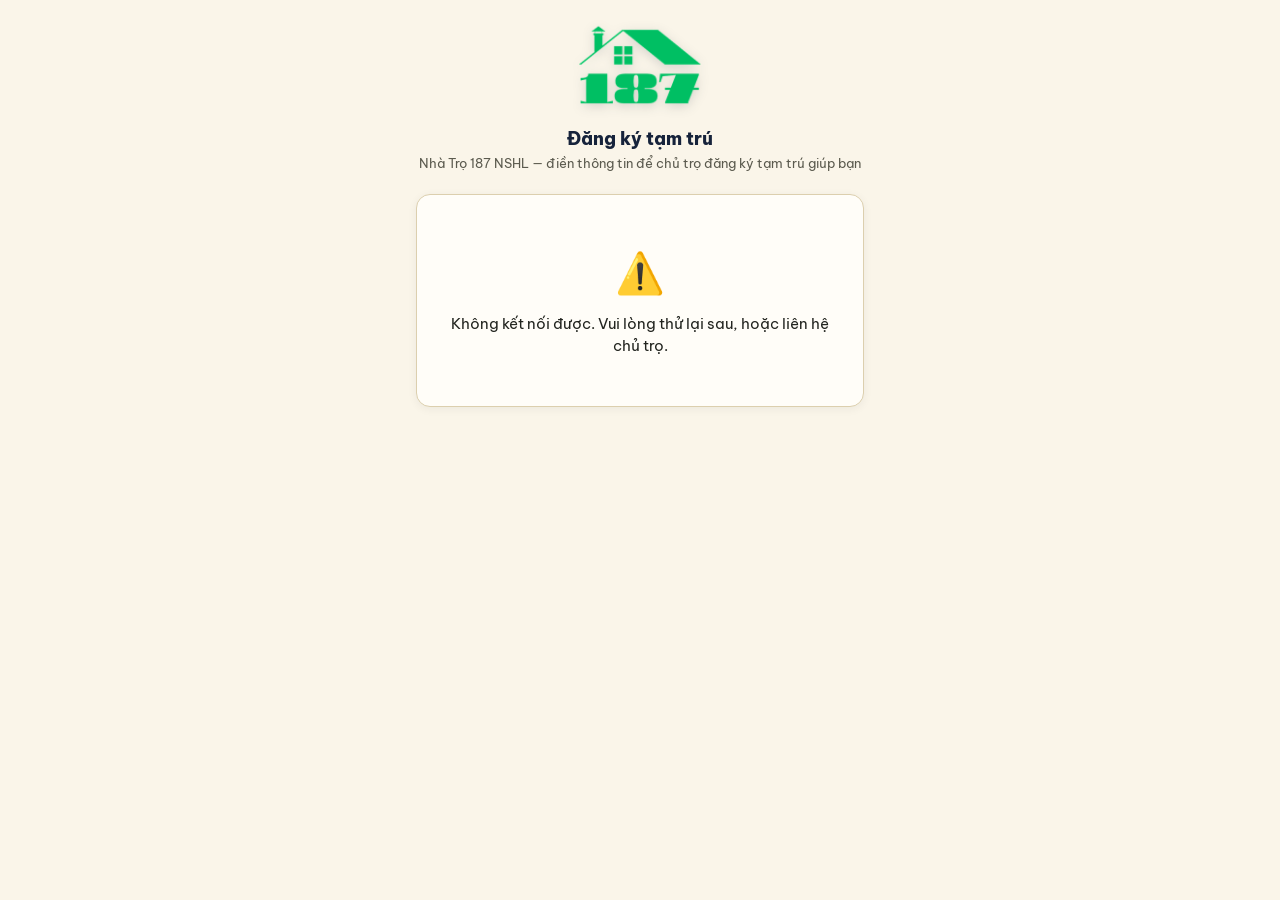
<file: dangky.html>
<!DOCTYPE html>
<html lang="vi">
<head>
<meta charset="UTF-8">
<meta name="viewport" content="width=device-width, initial-scale=1.0, maximum-scale=5, user-scalable=yes">
<title>Đăng ký tạm trú — Nhà Trọ 187 NSHL</title>
<link rel="icon" type="image/png" href="logo_187_xanhla.png">
<link rel="apple-touch-icon" href="logo_187_xanhla.png">
<link rel="preconnect" href="https://fonts.googleapis.com">
<link href="https://fonts.googleapis.com/css2?family=Be+Vietnam+Pro:wght@400;500;600;700;800&display=swap" rel="stylesheet">
<style>
:root{
  --paper:#FAF5E9; --card:#FFFDF8; --ink:#22241F; --ink-soft:#5B5A4E;
  --navy:#16233B; --brass:#B8863B; --brass-dark:#8C6526; --brass-light:#E6C989;
  --brick:#A8442B; --green-ok:#2F6B4F; --green-bg:#E3EFE6; --line:#DCCFAE; --danger:#B23A3A; --danger-bg:#F6E4E1;
}
*{box-sizing:border-box;}
html,body{margin:0;padding:0;}
body{background:var(--paper); color:var(--ink); font-family:'Be Vietnam Pro',-apple-system,sans-serif; font-size:15px; line-height:1.5; min-height:100vh;}
.wrap{max-width:480px; margin:0 auto; padding:18px 16px 40px;}
.seal{display:block; width:124px; height:auto; margin:2px auto 12px; filter:drop-shadow(0 3px 6px rgba(22,35,59,.16));}
h1{font-size:18px; text-align:center; margin:0 0 2px; color:var(--navy); font-weight:800;}
p.sub{text-align:center; color:var(--ink-soft); margin:0 0 20px; font-size:13px;}
.card{background:var(--card); border:1px solid var(--line); border-radius:14px; padding:18px; box-shadow:0 2px 10px rgba(22,35,59,.06); margin-bottom:14px;}
.room-banner{background:var(--brass-light); color:var(--brass-dark); border-radius:10px; padding:12px 14px; font-weight:800; font-size:14px; text-align:center; margin-bottom:14px; border:2px dashed var(--brass-dark);}
.field{margin-bottom:13px;}
.field label{display:block; font-size:12.5px; font-weight:600; color:var(--ink-soft); margin-bottom:5px;}
.field input, .field select{width:100%; padding:11px 12px; border:1px solid var(--line); border-radius:8px; background:#fff; color:var(--ink); font-size:16px;}
/* Ô ngày: 3 ô con dd/mm/yyyy và nút lịch vẽ theo cỡ chữ — chữ nhỏ thì rất khó bấm
   trên điện thoại. Cho cỡ 16px (dưới 16px iOS tự phóng to trang) và nới nút lịch. */
.field input[type="date"]{min-height:48px; font-size:16px; line-height:1.2;}
.field input[type="date"]::-webkit-calendar-picker-indicator{
  width:26px; height:26px; padding:2px; cursor:pointer; opacity:.7;
}
.field input[type="date"]::-webkit-calendar-picker-indicator:hover{opacity:1;}
.field select{font-weight:700;}
.field input:focus, .field select:focus{outline:2px solid var(--brass-light); border-color:var(--brass);}
.req{color:var(--brick);}
.btn{display:inline-flex; align-items:center; justify-content:center; gap:6px; padding:12px 16px; border-radius:9px; border:1px solid transparent; font-weight:700; font-size:14.5px; width:100%; cursor:pointer;}
.btn-primary{background:var(--navy); color:#fff;}
.btn-outline{background:transparent; border-color:var(--line); color:var(--ink);}
.btn-sm{width:auto; padding:8px 12px; font-size:13px;}
.photo-box{border:1px dashed var(--line); border-radius:10px; padding:12px; text-align:center;}
.photo-box img{max-width:100%; border-radius:8px; margin-bottom:8px; display:block;}
.photo-actions{display:flex; gap:8px; justify-content:center; flex-wrap:wrap; margin-top:8px;}
.msg-box{text-align:center; padding:30px 16px;}
.msg-box .big{font-size:40px; margin-bottom:10px;}
.err-msg{color:var(--brick); font-size:13px; text-align:center; margin-top:10px; min-height:16px;}
.hint{font-size:11.5px; color:var(--ink-soft); margin-top:4px;}
.spinner{display:inline-block; width:14px; height:14px; border:2px solid rgba(255,255,255,.4); border-top-color:#fff; border-radius:50%; animation:spin .7s linear infinite; margin-right:6px;}
@keyframes spin{to{transform:rotate(360deg);}}
</style>
</head>
<body>
<div class="wrap">
  <img class="seal" src="logo_187_xanhla.png" alt="Nhà trọ 187 Ni Sư Huỳnh Liên" width="124" height="79">
  <h1>Đăng ký tạm trú</h1>
  <p class="sub">Nhà Trọ 187 NSHL — điền thông tin để chủ trọ đăng ký tạm trú giúp bạn</p>
  <div id="content"><div class="card"><div class="msg-box">Đang kiểm tra liên kết…</div></div></div>
</div>

<script>
const WEBHOOK_URL = "https://script.google.com/macros/s/AKfycbzoLf_on_-YQcQBbGP_v0KvcoDlQDTaAsa7vgu5CFuiZDrvbzYg-w23-lYhY1lptvVJ/exec";
/* ===== Che dữ liệu nhạy cảm trước khi ghi vào Google Sheet (v4.3) =====
   XOR trên BYTE UTF-8 rồi mới base64 -> không làm hỏng dấu tiếng Việt.
   KHOÁ NÀY PHẢI GIỐNG HỆT trong index.html. */
const SECRET_KEY = "nhatrogx187nshl-2024-secret-key";

function encField(text){
  if(text === null || text === undefined || text === '') return text;
  try{
    const data = new TextEncoder().encode(String(text));
    const key  = new TextEncoder().encode(SECRET_KEY);
    let bin = '';
    for(let i=0; i<data.length; i++) bin += String.fromCharCode(data[i] ^ key[i % key.length]);
    return '[ENC]' + btoa(bin);
  }catch(e){
    return text; // không che được thì gửi nguyên bản, tuyệt đối không chặn việc gửi form
  }
}

/* 4 ô ảnh: CCCD mặt trước/sau, hợp đồng mặt trước/sau */
const PHOTOS = {
  cccdTruoc:    {box:'boxCccdTruoc',    img:null, rot:0},
  cccdSau:      {box:'boxCccdSau',      img:null, rot:0},
  hopDongTruoc: {box:'boxHopDongTruoc', img:null, rot:0},
  hopDongSau:   {box:'boxHopDongSau',   img:null, rot:0}
};

async function boot(){
  const content = document.getElementById('content');
  if(!WEBHOOK_URL){
    content.innerHTML = `<div class="card"><div class="msg-box"><div class="big">⚠️</div>Trang chưa được cấu hình đầy đủ. Vui lòng liên hệ chủ trọ.</div></div>`;
    return;
  }
  try{
    const res = await fetch(WEBHOOK_URL, {method:'POST', headers:{'Content-Type':'text/plain;charset=utf-8'}, body: JSON.stringify({action:'checkTamTruWindow'})});
    const json = await res.json();
    if(json && json.status==='ok' && json.open){
      renderForm(json);
    } else {
      content.innerHTML = `<div class="card"><div class="msg-box"><div class="big">🔒</div><b>Liên kết này hiện đã đóng</b><br><br>Vui lòng liên hệ chủ trọ để nhận liên kết đăng ký mới.</div></div>`;
    }
  }catch(err){
    content.innerHTML = `<div class="card"><div class="msg-box"><div class="big">⚠️</div>Không kết nối được. Vui lòng thử lại sau, hoặc liên hệ chủ trọ.</div></div>`;
  }
}

function renderForm(){
  const content = document.getElementById('content');
  let roomOptions = '<option value="">— Chọn số phòng —</option>';
  for(let i=1;i<=48;i++){ roomOptions += `<option value="${i}">Phòng ${i}</option>`; }
  content.innerHTML = `
    <div class="room-banner">⚠️ Vui lòng chọn ĐÚNG số phòng bạn đang ở trước khi điền tiếp bên dưới</div>
    <div class="card">
      <div class="field">
        <label>Số phòng đang ở <span class="req">*</span></label>
        <select id="f_phong">${roomOptions}</select>
      </div>
      <div class="field"><label>Họ và tên <span class="req">*</span></label><input type="text" id="f_hoten" spellcheck="false" autocorrect="off"></div>
      <div class="field"><label>Số điện thoại</label><input type="tel" id="f_sdt" spellcheck="false"></div>
      <div class="field"><label>Ngày sinh</label><input type="date" id="f_ngaysinh"></div>
      <div class="field"><label>Giới tính</label>
        <select id="f_gioitinh"><option value="">—</option><option value="Nam">Nam</option><option value="Nữ">Nữ</option></select>
      </div>
      <div class="field"><label>Số CCCD <span class="req">*</span></label><input type="text" id="f_cccd" inputmode="numeric" spellcheck="false"></div>
      <div class="field"><label>Ngày cấp CCCD</label><input type="date" id="f_ngaycap"></div>
      <div class="field"><label>Nơi cấp</label><input type="text" id="f_noicap" spellcheck="false"></div>
      <div class="field"><label>Địa chỉ thường trú (theo CCCD)</label><input type="text" id="f_thuongtru" spellcheck="false"></div>
      <div class="field"><label>Nghề nghiệp</label><input type="text" id="f_nghenghiep" spellcheck="false"></div>
    </div>

    <div class="card">
      <div class="field" style="margin-bottom:8px;"><label>📷 Ảnh CCCD — <b>mặt trước</b></label></div>
      <div class="photo-box" id="boxCccdTruoc">
        <label class="btn btn-outline" style="margin:0;">📎 Chọn ảnh / Chụp ảnh
          <input type="file" accept="image/*" capture="environment" style="display:none" onchange="onPickPhoto(this.files[0],'cccdTruoc')">
        </label>
      </div>
      <div class="field" style="margin:14px 0 8px;"><label>📷 Ảnh CCCD — <b>mặt sau</b></label></div>
      <div class="photo-box" id="boxCccdSau">
        <label class="btn btn-outline" style="margin:0;">📎 Chọn ảnh / Chụp ảnh
          <input type="file" accept="image/*" capture="environment" style="display:none" onchange="onPickPhoto(this.files[0],'cccdSau')">
        </label>
      </div>
    </div>

    <div class="card">
      <div class="field" style="margin-bottom:8px;"><label>📄 Ảnh hợp đồng — <b>mặt trước</b> (nếu có)</label></div>
      <div class="photo-box" id="boxHopDongTruoc">
        <label class="btn btn-outline" style="margin:0;">📎 Chọn ảnh / Chụp ảnh
          <input type="file" accept="image/*" capture="environment" style="display:none" onchange="onPickPhoto(this.files[0],'hopDongTruoc')">
        </label>
      </div>
      <div class="field" style="margin:14px 0 8px;"><label>📄 Ảnh hợp đồng — <b>mặt sau</b> (nếu có)</label></div>
      <div class="photo-box" id="boxHopDongSau">
        <label class="btn btn-outline" style="margin:0;">📎 Chọn ảnh / Chụp ảnh
          <input type="file" accept="image/*" capture="environment" style="display:none" onchange="onPickPhoto(this.files[0],'hopDongSau')">
        </label>
      </div>
    </div>

    <button class="btn btn-primary" id="submitBtn" onclick="submitForm()">Gửi đăng ký</button>
    <div class="err-msg" id="formErr"></div>
    <p class="hint" style="text-align:center;">Thông tin của bạn sẽ được chủ trọ xem lại và xác nhận trước khi hoàn tất đăng ký tạm trú.</p>
  `;
}

function onPickPhoto(file, slot){
  if(!file || !PHOTOS[slot]) return;
  const reader = new FileReader();
  reader.onload = ()=>{
    const img = new Image();
    img.onload = ()=>{
      PHOTOS[slot].img = img;
      PHOTOS[slot].rot = 0;
      renderPhotoPreview(slot);
    };
    img.src = reader.result;
  };
  reader.readAsDataURL(file);
}
function renderPhotoPreview(slot){
  const p = PHOTOS[slot];
  const box = document.getElementById(p.box);
  if(!box || !p.img) return;
  const dataUrl = rotatedDataUrl(p.img, p.rot, 0.6);
  box.innerHTML = `
    <img src="${dataUrl}" style="transform:none;">
    <div class="photo-actions">
      <button class="btn btn-outline btn-sm" onclick="rotatePhoto('${slot}',-90)">↺ Xoay trái</button>
      <button class="btn btn-outline btn-sm" onclick="rotatePhoto('${slot}',90)">↻ Xoay phải</button>
      <label class="btn btn-outline btn-sm" style="margin:0;">📎 Chọn lại
        <input type="file" accept="image/*" capture="environment" style="display:none" onchange="onPickPhoto(this.files[0],'${slot}')">
      </label>
    </div>
  `;
}
function rotatePhoto(slot, delta){
  const p = PHOTOS[slot];
  if(!p) return;
  p.rot = (p.rot + delta + 360) % 360;
  renderPhotoPreview(slot);
}
function rotatedDataUrl(img, rotationDeg, quality){
  const swap = (rotationDeg===90 || rotationDeg===270);
  const w = swap ? img.height : img.width;
  const h = swap ? img.width : img.height;
  const canvas = document.createElement('canvas');
  canvas.width = w; canvas.height = h;
  const ctx = canvas.getContext('2d');
  ctx.translate(w/2, h/2);
  ctx.rotate(rotationDeg*Math.PI/180);
  ctx.drawImage(img, -img.width/2, -img.height/2);
  return canvas.toDataURL('image/jpeg', quality||0.8);
}
function compressedBase64(img, rotationDeg, maxDim){
  const swap = (rotationDeg===90 || rotationDeg===270);
  let w = swap ? img.height : img.width;
  let h = swap ? img.width : img.height;
  if(w>=h && w>maxDim){ h = Math.round(h*maxDim/w); w = maxDim; }
  else if(h>w && h>maxDim){ w = Math.round(w*maxDim/h); h = maxDim; }
  const canvas = document.createElement('canvas');
  canvas.width = w; canvas.height = h;
  const ctx = canvas.getContext('2d');
  ctx.translate(w/2, h/2);
  ctx.rotate(rotationDeg*Math.PI/180);
  const dw = swap ? h : w, dh = swap ? w : h;
  ctx.drawImage(img, -dw/2, -dh/2, dw, dh);
  return canvas.toDataURL('image/jpeg', 0.8).split(',')[1];
}

async function submitForm(){
  const errEl = document.getElementById('formErr');
  const btn = document.getElementById('submitBtn');
  const phong = document.getElementById('f_phong').value;
  const hoten = document.getElementById('f_hoten').value.trim();
  const cccd = document.getElementById('f_cccd').value.trim();
  if(!phong){ errEl.textContent = 'Vui lòng chọn số phòng.'; return; }
  if(!hoten){ errEl.textContent = 'Vui lòng nhập họ tên.'; return; }
  if(!cccd){ errEl.textContent = 'Vui lòng nhập số CCCD.'; return; }
  if(!PHOTOS.cccdTruoc.img || !PHOTOS.cccdSau.img){
    const thieu = !PHOTOS.cccdTruoc.img && !PHOTOS.cccdSau.img ? 'cả 2 mặt CCCD'
                : (!PHOTOS.cccdTruoc.img ? 'mặt trước CCCD' : 'mặt sau CCCD');
    if(!confirm('Bạn chưa chụp '+thieu+'. Chủ trọ cần đủ 2 mặt để làm thủ tục tạm trú.\n\nVẫn gửi bây giờ?')) return;
  }
  errEl.textContent = '';
  btn.disabled = true;
  btn.innerHTML = '<span class="spinner"></span> Đang gửi…';
  try{
    const payload = {
      action:'submitTamTruPending',
      phong: Number(phong),
      hoTen: encField(hoten),
      soDienThoai: encField(document.getElementById('f_sdt').value.trim()),
      ngaySinh: encField(document.getElementById('f_ngaysinh').value),
      gioiTinh: encField(document.getElementById('f_gioitinh').value),
      cccd: encField(cccd),
      ngayCap: document.getElementById('f_ngaycap').value,
      noiCap: encField(document.getElementById('f_noicap').value.trim()),
      thuongTru: encField(document.getElementById('f_thuongtru').value.trim()),
      ngheNghiep: encField(document.getElementById('f_nghenghiep').value.trim())
    };
    if(PHOTOS.cccdTruoc.img)    payload.cccdBase64        = compressedBase64(PHOTOS.cccdTruoc.img,    PHOTOS.cccdTruoc.rot,    1600);
    if(PHOTOS.cccdSau.img)      payload.cccdSauBase64     = compressedBase64(PHOTOS.cccdSau.img,      PHOTOS.cccdSau.rot,      1600);
    if(PHOTOS.hopDongTruoc.img) payload.hopDongBase64     = compressedBase64(PHOTOS.hopDongTruoc.img, PHOTOS.hopDongTruoc.rot, 1600);
    if(PHOTOS.hopDongSau.img)   payload.hopDongSauBase64  = compressedBase64(PHOTOS.hopDongSau.img,   PHOTOS.hopDongSau.rot,   1600);

    const res = await fetch(WEBHOOK_URL, {method:'POST', headers:{'Content-Type':'text/plain;charset=utf-8'}, body: JSON.stringify(payload)});
    const json = await res.json();
    if(json && json.status==='ok'){
      showSuccess();
    } else if(json && json.message==='full'){
      errEl.textContent = 'Đã đủ số lượng đăng ký cho đợt này. Vui lòng liên hệ chủ trọ.';
      btn.disabled = false; btn.textContent = 'Gửi đăng ký';
    } else if(json && json.message==='closed'){
      errEl.textContent = 'Liên kết đã đóng. Vui lòng liên hệ chủ trọ để nhận liên kết mới.';
      btn.disabled = false; btn.textContent = 'Gửi đăng ký';
    } else {
      errEl.textContent = 'Gửi thất bại, vui lòng thử lại.';
      btn.disabled = false; btn.textContent = 'Gửi đăng ký';
    }
  }catch(err){
    errEl.textContent = 'Lỗi kết nối, vui lòng thử lại.';
    btn.disabled = false; btn.textContent = 'Gửi đăng ký';
  }
}

function showSuccess(){
  const content = document.getElementById('content');
  content.innerHTML = `
    <div class="card">
      <div class="msg-box">
        <div class="big">✅</div>
        <b>Đã gửi đăng ký thành công!</b><br>
        <span style="color:var(--ink-soft); font-size:13px;">Chủ trọ sẽ xem lại và xác nhận thông tin của bạn.</span>
      </div>
      <button class="btn btn-primary" onclick="boot()">➕ Đăng ký cho người tiếp theo</button>
      <div style="height:8px;"></div>
      <button class="btn btn-outline" onclick="exitPage()">Thoát</button>
    </div>
  `;
}
function exitPage(){
  document.getElementById('content').innerHTML = '<div class="card"><div class="msg-box">Bạn có thể đóng trang này. Cảm ơn bạn!</div></div>';
}

boot();
</script>
</body>
</html>
</file>
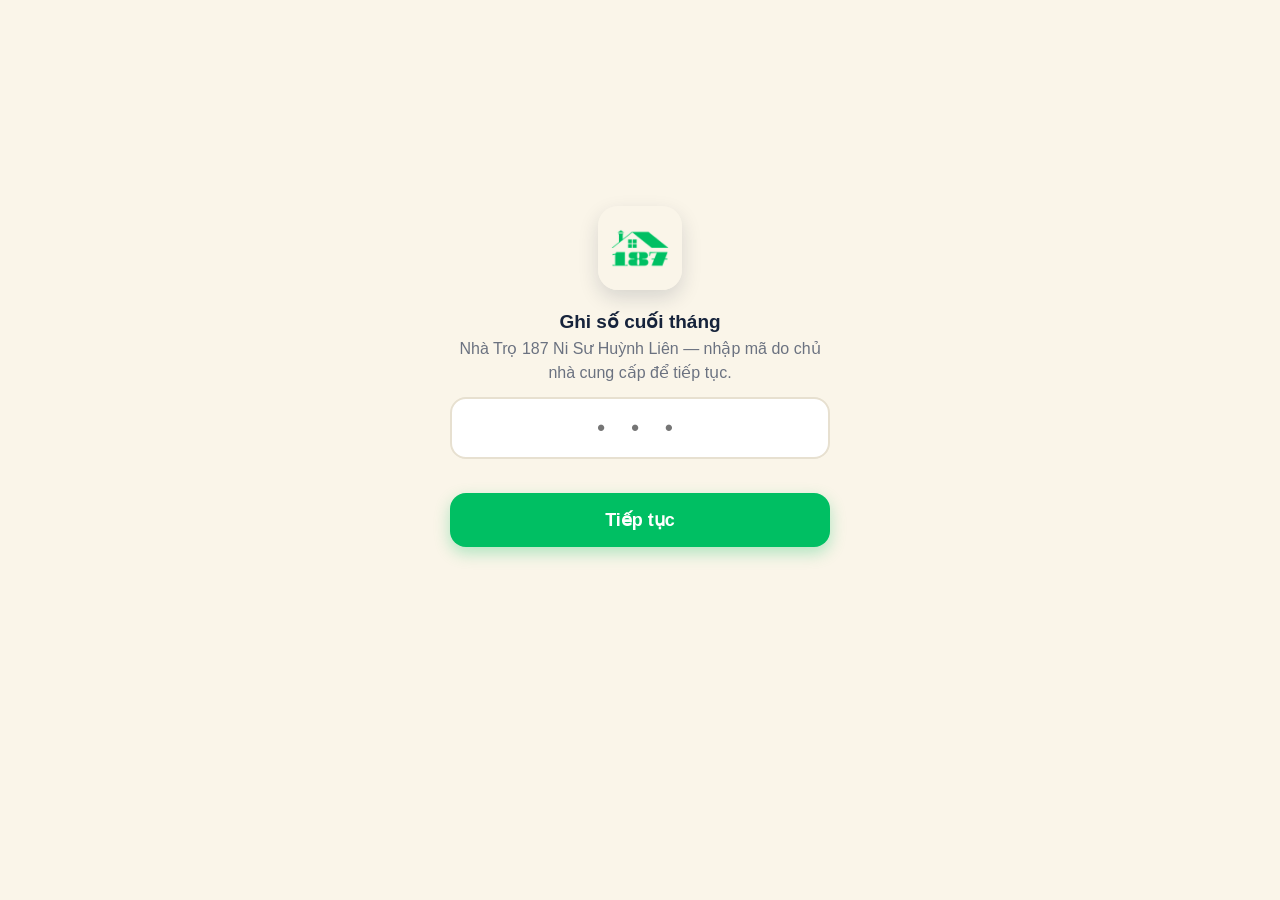
<file: ghiso.html>
<!DOCTYPE html>
<html lang="vi">
<head>
<meta charset="UTF-8">
<meta name="viewport" content="width=device-width, initial-scale=1.0, maximum-scale=5, user-scalable=yes">
<meta name="color-scheme" content="light">
<title>Ghi số cuối tháng — Nhà Trọ 187 NSHL</title>
<meta name="theme-color" content="#16233B">
<link rel="icon" type="image/png" href="logo_187_xanhla.png">
<style>
  :root{
    --cream:#FAF5E9;
    --navy:#16233B;
    --green:#00BF63;
    --green-dark:#0f6b3f;
    --red:#d9362e;
    --amber:#b76e00;
    --card:#ffffff;
    --border:#e7e0d0;
    --soft:#6b7280;
  }
  *{box-sizing:border-box;}
  html,body{
    margin:0;
    min-height:100%;
    background:var(--cream);
    color:var(--navy);
    font-family:-apple-system,BlinkMacSystemFont,"Segoe UI",Roboto,"Be Vietnam Pro",Arial,sans-serif;
  }
  body{
    padding:16px 14px 130px;
  }
  h1{font-size:19px; margin:0 0 4px;}
  h2{font-size:16px; margin:0 0 10px;}
  p{line-height:1.5; margin:0 0 12px; color:var(--soft);}
  .center{
    min-height:80vh;
    display:flex;
    align-items:center;
    justify-content:center;
  }
  .center-inner{ width:100%; max-width:380px; text-align:center; }
  .logo{width:84px;height:84px;border-radius:20px;margin:0 auto 20px;display:block;box-shadow:0 8px 20px rgba(22,35,59,.15);}
  input[type=text], input[type=tel], input[type=number]{
    font-size:22px;
    font-family:inherit;
    -webkit-appearance:none;
    appearance:none;
  }
  .pass-input{
    width:100%;
    text-align:center;
    letter-spacing:10px;
    font-size:32px;
    font-weight:700;
    padding:16px;
    border-radius:16px;
    border:2px solid var(--border);
    background:var(--card);
    color:var(--navy);
    margin-bottom:14px;
  }
  .pass-input:focus{ outline:2px solid var(--green); border-color:var(--green); }
  button{
    font-family:inherit;
    cursor:pointer;
  }
  .btn-big{
    appearance:none;
    border:none;
    background:var(--green);
    color:#fff;
    font-size:18px;
    font-weight:700;
    padding:16px 20px;
    border-radius:16px;
    width:100%;
    box-shadow:0 6px 16px rgba(0,191,99,.3);
  }
  .btn-big:active{ transform:scale(.98); }
  .btn-big:disabled{ background:#b9bfc6; box-shadow:none; }
  .err-text{ color:var(--red); font-size:14px; min-height:18px; margin-top:2px; }
  header.top{
    display:flex;
    align-items:center;
    gap:10px;
    margin-bottom:14px;
  }
  header.top img{ width:36px; height:36px; border-radius:9px; }
  header.top .ttl{ font-weight:700; font-size:16px; line-height:1.2; }
  header.top .sub{ font-size:12.5px; color:var(--soft); }
  .banner{
    border-radius:14px;
    padding:12px 14px;
    font-size:14px;
    margin-bottom:14px;
    line-height:1.5;
  }
  .banner.locked{ background:#fdf1ee; border:1px solid #f4cec7; color:#8a3a30; }
  .banner.open{ background:#eafaf1; border:1px solid #bfe9d1; color:#0f6b3f; }
  .room-card{
    background:var(--card);
    border:1px solid var(--border);
    border-radius:14px;
    padding:12px;
    margin-bottom:10px;
    transition:background .2s, border-color .2s;
  }
  /* Đổi hẳn màu nền + viền khi phòng đã thực sự ghi điện — khác rõ với lúc mới load,
     để lướt mắt qua danh sách dài là biết ngay phòng nào xong, phòng nào chưa. */
  .room-card.done{
    background:#e9f8ef;
    border-color:#7fd3a3;
    box-shadow:inset 0 0 0 1px #7fd3a3;
  }
  .room-card.trong{ background:#fdfaf3; }
  .room-card.trong.done{ background:#e9f8ef; }
  .room-head{
    display:flex;
    align-items:center;
    justify-content:space-between;
    margin-bottom:8px;
    gap:8px;
  }
  .room-num{ font-size:28px; font-weight:900; color:var(--red); letter-spacing:.3px; }
  .room-sub{ font-size:14px; font-weight:600; color:var(--soft); margin-left:4px; }
  .room-sub.trong{ color:var(--amber); }
  .room-badge{ font-size:12px; padding:3px 9px; border-radius:999px; background:#eef2f6; color:var(--soft); white-space:nowrap; }
  .room-badge.ok{ background:var(--green-dark); color:#fff; font-weight:800; }
  .save-flag{ font-size:11.5px; color:var(--green); font-weight:700; opacity:0; transition:opacity .25s; }
  .save-flag.show{ opacity:1; }
  .field-row{ margin-bottom:8px; }
  .field-label{ font-size:12.5px; color:var(--soft); margin-bottom:5px; font-weight:600; }
  .field-label .ref-hint{ color:var(--navy); font-weight:700; }
  .stepper{
    display:flex;
    align-items:center;
    gap:8px;
  }
  .stepper button{
    width:40px;
    height:40px;
    border-radius:10px;
    border:1px solid var(--border);
    background:#f5f2e9;
    font-size:20px;
    font-weight:700;
    color:var(--navy);
    flex-shrink:0;
  }
  .stepper button:active{ background:#e9e4d4; }
  .stepper .val{
    flex:1;
    text-align:center;
    font-size:21px;
    font-weight:800;
  }
  .num-input{
    width:100%;
    padding:11px;
    border-radius:10px;
    border:1px solid var(--border);
    background:#fdfcf8;
    color:var(--navy);
    font-weight:800;
    text-align:center;
  }
  .num-input:focus{ outline:2px solid var(--green); border-color:var(--green); background:#fff; }
  .field-note{ font-size:11.5px; color:var(--soft); margin-top:4px; font-style:italic; }
  .usage-line{ font-size:12.5px; color:#0f6b3f; font-weight:700; margin-top:4px; min-height:16px; }
  .warn-line{ font-size:12.5px; color:var(--red); font-weight:700; margin-top:4px; min-height:16px; }
  .room-actions{
    display:flex;
    justify-content:flex-end;
    margin-top:2px;
  }
  .clear-btn{
    border:none;
    background:none;
    color:var(--red);
    font-size:12.5px;
    padding:6px 4px;
  }
  .footer-bar{
    position:fixed;
    left:0; right:0; bottom:0;
    background:var(--cream);
    border-top:1px solid var(--border);
    padding:10px 14px calc(10px + env(safe-area-inset-bottom));
    box-shadow:0 -6px 16px rgba(22,35,59,.08);
  }
  .footer-row{ display:flex; align-items:center; gap:10px; margin-bottom:8px; }
  .footer-count{ flex:1; font-size:13px; color:var(--soft); }
  .next-btn{
    appearance:none;
    border:1px solid var(--border);
    background:var(--card);
    color:var(--navy);
    font-size:12.5px;
    font-weight:700;
    padding:8px 12px;
    border-radius:10px;
    white-space:nowrap;
  }
  .empty-note{ text-align:center; color:var(--soft); padding:30px 10px; }
  .reload-btn{
    appearance:none;
    border:1px solid var(--border);
    background:var(--card);
    color:var(--navy);
    font-size:14px;
    font-weight:700;
    padding:12px 18px;
    border-radius:12px;
    width:100%;
  }
</style>
</head>
<body>

<!-- ===== MÀN NHẬP MÃ ===== -->
<div id="gateScreen" class="center">
  <div class="center-inner">
    <img class="logo" src="icon-192.png" alt="" onerror="this.src='logo_187_xanhla.png'">
    <h1>Ghi số cuối tháng</h1>
    <p>Nhà Trọ 187 Ni Sư Huỳnh Liên — nhập mã do chủ nhà cung cấp để tiếp tục.</p>
    <input type="tel" inputmode="numeric" maxlength="6" class="pass-input" id="passInput" placeholder="• • •" autocomplete="off">
    <div class="err-text" id="passErr"></div>
    <button class="btn-big" onclick="checkPasscode()">Tiếp tục</button>
  </div>
</div>

<!-- ===== MÀN CHÍNH ===== -->
<div id="mainScreen" style="display:none;">
  <header class="top">
    <img src="icon-192.png" alt="" onerror="this.src='logo_187_xanhla.png'">
    <div>
      <div class="ttl">Ghi số cuối tháng</div>
      <div class="sub" id="monthLabelText">Đang tải…</div>
    </div>
  </header>

  <div id="statusBanner"></div>
  <div id="roomListWrap">
    <div class="empty-note">Đang tải danh sách phòng…</div>
  </div>
</div>

<!-- ===== THANH DƯỚI CÙNG (chỉ hiện khi đang mở) ===== -->
<div class="footer-bar" id="footerBar" style="display:none;">
  <div class="footer-row">
    <div class="footer-count" id="footerCount">Đã ghi 0/0 phòng</div>
    <button class="next-btn" onclick="scrollToNextUnfinished()">⏭ Phòng chưa ghi tiếp</button>
  </div>
  <button class="btn-big" id="submitBtn" onclick="guiChuNha()">📤 Gửi chủ nhà</button>
</div>

<script>
/* ĐÚNG LINK WEB APP APPS SCRIPT ĐANG DÙNG CHO NHÀ TRỌ 187 — nếu sau này anh Hưng
   deploy phiên bản mới (đổi URL) mà quên sửa dòng này, trang này sẽ gọi vào bản cũ.
   Kiểm tra khớp với "Link Web App" trong app chính > Cài đặt > Đồng bộ Google Sheet. */
const API_URL = 'https://script.google.com/macros/s/AKfycbzoLf_on_-YQcQBbGP_v0KvcoDlQDTaAsa7vgu5CFuiZDrvbzYg-w23-lYhY1lptvVJ/exec';
const PASSCODE = '187';
const UNLOCK_KEY = 'nt187_ghiso_unlocked';

let ROOMS = [];           // [{stt, trong, hoTenChinh, waterMeter, soxeHienTai, songuoiHienTai, dienThangTruoc, nuocThangTruoc}]
let ROOM_INFO = {};       // stt -> phần tử tương ứng trong ROOMS, tra nhanh khi validate
let DRAFT = {};           // stt -> {xe, songuoi, dien, nuoc}
let WINDOW_STATUS = 'closed';
let saveTimers = {};      // stt -> timeout id, debounce lưu từng phòng

function $(id){ return document.getElementById(id); }
function escapeHtml(s){
  return String(s==null?'':s).replace(/[&<>"']/g, c => ({'&':'&amp;','<':'&lt;','>':'&gt;','"':'&quot;',"'":'&#39;'}[c]));
}

/* ---------- Cổng mã ---------- */
function checkPasscode(){
  const v = ($('passInput').value || '').trim();
  if(v === PASSCODE){
    try{ localStorage.setItem(UNLOCK_KEY, '1'); }catch(e){}
    enterApp();
  } else {
    $('passErr').textContent = 'Sai mã, hỏi lại chủ nhà.';
  }
}
$('passInput') && $('passInput').addEventListener('keydown', function(e){
  if(e.key === 'Enter') checkPasscode();
});

function enterApp(){
  $('gateScreen').style.display = 'none';
  $('mainScreen').style.display = '';
  taiDuLieu();
}

/* ---------- Tải dữ liệu phòng + nháp ---------- */
async function taiDuLieu(){
  $('roomListWrap').innerHTML = '<div class="empty-note">Đang tải danh sách phòng…</div>';
  $('footerBar').style.display = 'none';
  try{
    const res = await fetch(API_URL, {method:'POST', headers:{'Content-Type':'text/plain;charset=utf-8'}, body: JSON.stringify({action:'getGhiSoRooms'})});
    const json = await res.json();
    if(!json || json.status !== 'ok'){
      $('roomListWrap').innerHTML = '<div class="empty-note">Không tải được dữ liệu. Kiểm tra lại mạng rồi bấm "Tải lại".</div>' + reloadBtnHtml();
      return;
    }
    WINDOW_STATUS = json.windowStatus;
    ROOMS = json.rooms || [];
    ROOM_INFO = {};
    ROOMS.forEach(r => { ROOM_INFO[r.stt] = r; });
    DRAFT = {};
    (json.draft||[]).forEach(d => { DRAFT[d.stt] = d; });
    // Phòng CHƯA có nháp trên server → khởi tạo sẵn Xe/Người theo đúng dữ liệu hiện có của
    // tháng đang mở (thường ít đổi tháng này qua tháng khác) — người ghi chỉ cần xác nhận
    // hoặc sửa lại, không phải gõ/đếm lại từ đầu. Điện/Nước vẫn để trống, bắt buộc đọc mới.
    ROOMS.forEach(r => {
      if(!DRAFT[r.stt]){
        DRAFT[r.stt] = {stt:r.stt, xe:r.soxeHienTai||0, songuoi:r.songuoiHienTai||0, dien:null, nuoc:null};
      }
    });
    $('monthLabelText').textContent = json.monthLabel ? ('Tháng ' + json.monthLabel) : 'Nhà Trọ 187 NSHL';
    renderAll();
  }catch(err){
    $('roomListWrap').innerHTML = '<div class="empty-note">Lỗi kết nối: ' + (err && err.message ? err.message : err) + '</div>' + reloadBtnHtml();
  }
}
function reloadBtnHtml(){
  return '<div style="margin-top:14px;"><button class="reload-btn" onclick="taiDuLieu()">🔄 Tải lại</button></div>';
}

function renderAll(){
  renderBanner();
  if(WINDOW_STATUS === 'closed'){
    $('roomListWrap').innerHTML = '<div class="empty-note">Chủ nhà chưa mở tháng mới — chưa tới lúc ghi số.<br>Quay lại sau nhé.</div>' + reloadBtnHtml();
    $('footerBar').style.display = 'none';
    return;
  }
  if(!ROOMS.length){
    $('roomListWrap').innerHTML = '<div class="empty-note">Không có phòng nào để ghi số.</div>';
    $('footerBar').style.display = 'none';
    return;
  }
  const readOnly = (WINDOW_STATUS === 'submitted');
  $('roomListWrap').innerHTML = ROOMS.map(r => roomCardHtml(r, readOnly)).join('');
  ROOMS.forEach(r => updateFieldFeedback(r.stt));
  updateFooter();
  $('footerBar').style.display = readOnly ? 'none' : '';
}

function renderBanner(){
  const el = $('statusBanner');
  if(WINDOW_STATUS === 'submitted'){
    el.innerHTML = '<div class="banner locked">🔒 Đã gửi cho chủ nhà rồi — cần chủ nhà mở lại mới sửa được. Số đã ghi vẫn hiện bên dưới để anh/chị xem lại.</div>' + reloadBtnHtml();
  } else if(WINDOW_STATUS === 'open'){
    el.innerHTML = '<div class="banner open">🟢 Đang mở — ghi xong phòng nào tự lưu ngay phòng đó, không cần bấm gì thêm. Ghi xong hết thì bấm "Gửi chủ nhà" ở dưới cùng.</div>';
  } else {
    el.innerHTML = '';
  }
}

function isDaGhiDien(stt){
  const d = DRAFT[stt];
  return !!(d && d.dien !== null && d.dien !== undefined);
}

function roomCardHtml(r, readOnly){
  const d = DRAFT[r.stt] || {xe:r.soxeHienTai||0, songuoi:r.songuoiHienTai||0, dien:null, nuoc:null};
  const done = isDaGhiDien(r.stt);
  const dis = readOnly ? 'disabled' : '';
  const dienRef = r.dienThangTruoc!=null ? ('<span class="ref-hint">(tháng trước: '+r.dienThangTruoc+')</span>') : '';
  const dienPlaceholder = r.dienThangTruoc!=null ? ('≥ ' + r.dienThangTruoc) : 'VD: 4521';

  // Tên người ở chính (nếu có) hoặc nhãn "Phòng đang trống" ngay sau số phòng, để người
  // ghi dễ đối chiếu ngoài đời — khỏi lộn phòng khi cửa không ghi số phòng rõ ràng.
  const subLabel = r.trong
    ? '<span class="room-sub trong">(Phòng đang trống)</span>'
    : (r.hoTenChinh ? '<span class="room-sub">(' + escapeHtml(r.hoTenChinh) + ')</span>' : '');

  const dienField = `
      <div class="field-row">
        <div class="field-label">⚡ Điện — chỉ số đồng hồ ${dienRef}</div>
        <input type="tel" inputmode="decimal" class="num-input" style="font-size:22px;"
          id="dien_${r.stt}" value="${d.dien!=null?d.dien:''}" placeholder="${dienPlaceholder}" ${dis}
          oninput="onFieldChange(${r.stt})">
        <div class="field-note">Đồng hồ có số sau dấu chấm thì bỏ qua, chỉ ghi phần nguyên trước dấu chấm.</div>
        <div class="usage-line" id="dienUsage_${r.stt}"></div>
        <div class="warn-line" id="dienWarn_${r.stt}"></div>
      </div>`;

  // Phòng TRỐNG: chỉ hiện Điện (đề phòng có người lẻn vào dùng điện quên tắt), khỏi hỏi
  // Xe/Người/Nước vì không có ai ở để đếm.
  if (r.trong) {
    return `
    <div class="room-card trong ${done?'done':''}" id="room_${r.stt}">
      <div class="room-head">
        <div class="room-num">🚪 Phòng ${r.stt} ${subLabel}</div>
        <div style="display:flex;align-items:center;gap:8px;">
          <span class="save-flag" id="flag_${r.stt}">💾 Đã lưu</span>
          <span class="room-badge ${done?'ok':''}">${done?'✅ Đã ghi':'Chưa ghi'}</span>
        </div>
      </div>
      ${dienField}
      ${readOnly ? '' : `<div class="room-actions"><button class="clear-btn" onclick="xoaPhong(${r.stt})">🗑 Xoá số đã ghi phòng này</button></div>`}
    </div>`;
  }

  const waterRow = r.waterMeter ? (function(){
    const nuocRef = r.nuocThangTruoc!=null ? ('<span class="ref-hint">(tháng trước: '+r.nuocThangTruoc+')</span>') : '';
    const nuocPlaceholder = r.nuocThangTruoc!=null ? ('≥ ' + r.nuocThangTruoc) : 'VD: 1523';
    return `
      <div class="field-row">
        <div class="field-label">💧 Nước — chỉ số đồng hồ (khối) ${nuocRef}</div>
        <input type="tel" inputmode="decimal" class="num-input" style="font-size:22px;"
          id="nuoc_${r.stt}" value="${d.nuoc!=null?d.nuoc:''}" placeholder="${nuocPlaceholder}" ${dis}
          oninput="onFieldChange(${r.stt})">
        <div class="field-note">Đồng hồ có số sau dấu chấm thì bỏ qua, chỉ ghi phần nguyên trước dấu chấm.</div>
        <div class="usage-line" id="nuocUsage_${r.stt}"></div>
        <div class="warn-line" id="nuocWarn_${r.stt}"></div>
      </div>`;
  })() : '';

  return `
    <div class="room-card ${done?'done':''}" id="room_${r.stt}">
      <div class="room-head">
        <div class="room-num">🚪 Phòng ${r.stt} ${subLabel}</div>
        <div style="display:flex;align-items:center;gap:8px;">
          <span class="save-flag" id="flag_${r.stt}">💾 Đã lưu</span>
          <span class="room-badge ${done?'ok':''}">${done?'✅ Đã ghi':'Chưa ghi'}</span>
        </div>
      </div>

      <div class="field-row">
        <div class="field-label">🚗 Số xe</div>
        <div class="stepper">
          <button ${dis} onclick="stepVal(${r.stt},'xe',-1)">−</button>
          <div class="val" id="xeval_${r.stt}">${d.xe||0}</div>
          <button ${dis} onclick="stepVal(${r.stt},'xe',1)">+</button>
        </div>
      </div>

      <div class="field-row">
        <div class="field-label">👥 Số người ở</div>
        <div class="stepper">
          <button ${dis} onclick="stepVal(${r.stt},'songuoi',-1)">−</button>
          <div class="val" id="songuoival_${r.stt}">${d.songuoi||0}</div>
          <button ${dis} onclick="stepVal(${r.stt},'songuoi',1)">+</button>
        </div>
      </div>

      ${dienField}
      ${waterRow}

      ${readOnly ? '' : `<div class="room-actions"><button class="clear-btn" onclick="xoaPhong(${r.stt})">🗑 Xoá số đã ghi phòng này</button></div>`}
    </div>`;
}

/* ---------- Xe / Số người — nút bấm to, khỏi gõ ---------- */
function stepVal(stt, field, delta){
  if(!DRAFT[stt]) DRAFT[stt] = {xe:0, songuoi:0, dien:null, nuoc:null};
  const cur = Number(DRAFT[stt][field]) || 0;
  const next = Math.max(0, Math.min(20, cur + delta));
  DRAFT[stt][field] = next;
  const el = $((field==='xe'?'xeval_':'songuoival_') + stt);
  if(el) el.textContent = next;
  scheduleSave(stt);
}

/* ---------- Điện / Nước — gõ tay. Cho phép gõ dấu chấm tự nhiên như trên mặt đồng hồ,
   nhưng chỉ LẤY phần nguyên trước dấu chấm để lưu (parseInt tự cắt đúng chỗ đó). ---------- */
function onFieldChange(stt){
  if(!DRAFT[stt]) DRAFT[stt] = {xe:0, songuoi:0, dien:null, nuoc:null};
  const dienEl = $('dien_'+stt);
  const nuocEl = $('nuoc_'+stt);
  if(dienEl){
    const raw = (dienEl.value||'').replace(/[^\d.]/g,'');
    dienEl.value = raw;
    const parsed = raw==='' ? null : parseInt(raw, 10);
    DRAFT[stt].dien = (parsed==null || isNaN(parsed)) ? null : parsed;
  }
  if(nuocEl){
    const raw2 = (nuocEl.value||'').replace(/[^\d.]/g,'');
    nuocEl.value = raw2;
    const parsed2 = raw2==='' ? null : parseInt(raw2, 10);
    DRAFT[stt].nuoc = (parsed2==null || isNaN(parsed2)) ? null : parsed2;
  }
  updateRoomBadge(stt);
  updateFieldFeedback(stt);
  scheduleSave(stt);
}

/* ---------- Không cho ghi số nhỏ hơn tháng trước (đồng hồ điện/nước chỉ tăng) ---------- */
function isRoomValid(stt){
  const info = ROOM_INFO[stt] || {};
  const d = DRAFT[stt] || {};
  if(d.dien != null && info.dienThangTruoc != null && d.dien < info.dienThangTruoc) return false;
  if(info.waterMeter && d.nuoc != null && info.nuocThangTruoc != null && d.nuoc < info.nuocThangTruoc) return false;
  return true;
}

/* ---------- Hiện dòng cảnh báo (nếu nhập nhỏ hơn tháng trước) hoặc số đã dùng tháng này ---------- */
function updateFieldFeedback(stt){
  const info = ROOM_INFO[stt] || {};
  const d = DRAFT[stt] || {};
  const dienWarn = $('dienWarn_'+stt);
  const dienUsage = $('dienUsage_'+stt);
  if(dienWarn && dienUsage){
    if(d.dien != null && info.dienThangTruoc != null && d.dien < info.dienThangTruoc){
      dienWarn.textContent = '⚠️ Không được nhỏ hơn số tháng trước (' + info.dienThangTruoc + ') — kiểm tra lại.';
      dienUsage.textContent = '';
    } else {
      dienWarn.textContent = '';
      dienUsage.textContent = (d.dien != null && info.dienThangTruoc != null)
        ? ('✅ Dùng tháng này: ' + (d.dien - info.dienThangTruoc) + ' kWh') : '';
    }
  }
  if(info.waterMeter){
    const nuocWarn = $('nuocWarn_'+stt);
    const nuocUsage = $('nuocUsage_'+stt);
    if(nuocWarn && nuocUsage){
      if(d.nuoc != null && info.nuocThangTruoc != null && d.nuoc < info.nuocThangTruoc){
        nuocWarn.textContent = '⚠️ Không được nhỏ hơn số tháng trước (' + info.nuocThangTruoc + ') — kiểm tra lại.';
        nuocUsage.textContent = '';
      } else {
        nuocWarn.textContent = '';
        nuocUsage.textContent = (d.nuoc != null && info.nuocThangTruoc != null)
          ? ('✅ Dùng tháng này: ' + (d.nuoc - info.nuocThangTruoc) + ' khối') : '';
      }
    }
  }
}

/* ---------- Tự lưu — debounce 600ms mỗi phòng, không spam mạng khi họ bấm +/- liên tục.
   KHÔNG gửi lên server khi đang có cảnh báo nhỏ hơn tháng trước — giữ lại trên màn hình để
   họ tự sửa, tránh lỡ tay lưu số sai lên server rồi quên sửa lại. ---------- */
function scheduleSave(stt){
  updateRoomBadge(stt);
  if(saveTimers[stt]) clearTimeout(saveTimers[stt]);
  saveTimers[stt] = setTimeout(() => luuPhong(stt), 600);
}

function updateRoomBadge(stt){
  const done = isDaGhiDien(stt);
  const card = $('room_'+stt);
  if(card) card.classList.toggle('done', done);
  const badge = card ? card.querySelector('.room-badge') : null;
  if(badge){
    badge.textContent = done ? '✅ Đã ghi' : 'Chưa ghi';
    badge.classList.toggle('ok', done);
  }
  updateFooter();
}

async function luuPhong(stt){
  if(!isRoomValid(stt)) return; // đang có cảnh báo — không lưu, chờ họ sửa lại
  const d = DRAFT[stt] || {xe:0, songuoi:0, dien:null, nuoc:null};
  try{
    const res = await fetch(API_URL, {method:'POST', headers:{'Content-Type':'text/plain;charset=utf-8'}, body: JSON.stringify({
      action:'luuGhiSoDraft', stt: stt, xe: d.xe||0, songuoi: d.songuoi||0, dien: d.dien, nuoc: d.nuoc
    })});
    const json = await res.json();
    if(json && json.status === 'ok'){
      flashSaved(stt);
    } else if(json && json.message === 'closed'){
      taiDuLieu();
    }
  }catch(e){
    // Mất mạng thoáng qua — dữ liệu vẫn còn trên màn hình, họ gõ thêm ô khác sẽ tự thử lưu lại
  }
}
function flashSaved(stt){
  const el = $('flag_'+stt);
  if(!el) return;
  el.classList.add('show');
  setTimeout(() => el.classList.remove('show'), 1200);
}

async function xoaPhong(stt){
  if(!confirm('Xoá số đã ghi của phòng ' + stt + '?')) return;
  const info = ROOM_INFO[stt] || {};
  DRAFT[stt] = {stt:stt, xe:info.soxeHienTai||0, songuoi:info.songuoiHienTai||0, dien:null, nuoc:null};
  const xeEl = $('xeval_'+stt); if(xeEl) xeEl.textContent = String(DRAFT[stt].xe);
  const ngEl = $('songuoival_'+stt); if(ngEl) ngEl.textContent = String(DRAFT[stt].songuoi);
  const dienEl = $('dien_'+stt); if(dienEl) dienEl.value = '';
  const nuocEl = $('nuoc_'+stt); if(nuocEl) nuocEl.value = '';
  updateRoomBadge(stt);
  updateFieldFeedback(stt);
  try{
    await fetch(API_URL, {method:'POST', headers:{'Content-Type':'text/plain;charset=utf-8'}, body: JSON.stringify({action:'xoaGhiSoDraft', stt: stt})});
  }catch(e){}
}

function updateFooter(){
  const total = ROOMS.length;
  const done = ROOMS.filter(r => isDaGhiDien(r.stt)).length;
  const cEl = $('footerCount');
  if(cEl) cEl.textContent = 'Đã ghi ' + done + '/' + total + ' phòng';
}

/* ---------- Ý tưởng thêm: cuộn thẳng tới phòng chưa ghi gần nhất, đỡ kéo tay qua các
   phòng đã xong khi danh sách dài. ---------- */
function scrollToNextUnfinished(){
  const next = ROOMS.find(r => !isDaGhiDien(r.stt));
  if(!next){ alert('Đã ghi hết tất cả các phòng rồi!'); return; }
  const el = $('room_'+next.stt);
  if(el) el.scrollIntoView({behavior:'smooth', block:'center'});
}

/* ---------- Gửi chủ nhà — 1 lần chốt, khoá lại ngay sau khi thành công ---------- */
async function guiChuNha(){
  const invalidRooms = ROOMS.filter(r => !isRoomValid(r.stt));
  if(invalidRooms.length){
    alert('Còn phòng ' + invalidRooms.map(r=>r.stt).join(', ') + ' đang ghi số NHỎ HƠN tháng trước — sửa lại rồi mới gửi được.');
    return;
  }

  const chuaGhiDangO = ROOMS.filter(r => !r.trong && !isDaGhiDien(r.stt));
  const chuaGhiTrong = ROOMS.filter(r => r.trong && !isDaGhiDien(r.stt));
  const parts = [];
  // Cảnh báo NHẸ riêng cho phòng trống chưa ghi điện — dễ bị bỏ sót vì không có ai ở,
  // nhưng KHÔNG chặn gửi, chỉ nhắc để người ghi tự cân nhắc quay lại ghi hay bỏ qua.
  if(chuaGhiTrong.length){
    parts.push('⚠️ Phòng trống chưa ghi điện: ' + chuaGhiTrong.map(r=>r.stt).join(', ') + ' — nên ghi luôn để tránh sót điện hao hụt lúc trống.');
  }
  if(chuaGhiDangO.length){
    parts.push('Còn ' + chuaGhiDangO.length + ' phòng đang ở chưa ghi điện.');
  }
  parts.push('Xác nhận đã ghi xong, gửi cho chủ nhà?\nSau khi gửi sẽ KHOÁ LẠI, không sửa được nữa cho tới khi chủ nhà mở lại.');
  if(!confirm(parts.join('\n\n'))) return;

  const btn = $('submitBtn');
  btn.disabled = true;
  btn.textContent = 'Đang gửi…';
  try{
    const res = await fetch(API_URL, {method:'POST', headers:{'Content-Type':'text/plain;charset=utf-8'}, body: JSON.stringify({action:'chotGuiChuNha'})});
    const json = await res.json();
    if(json && json.status === 'ok'){
      alert('Đã gửi cho chủ nhà — cảm ơn anh/chị!');
      taiDuLieu();
    } else {
      alert('Lỗi: ' + (json && json.message ? json.message : 'không rõ') + '\nThử bấm Gửi lại.');
      btn.disabled = false;
      btn.textContent = '📤 Gửi chủ nhà';
    }
  }catch(err){
    alert('Lỗi kết nối, kiểm tra mạng rồi bấm Gửi lại.');
    btn.disabled = false;
    btn.textContent = '📤 Gửi chủ nhà';
  }
}

/* ---------- Khởi động: nếu đã nhập đúng mã trước đó trên máy này thì vào thẳng ---------- */
(function init(){
  let unlocked = false;
  try{ unlocked = localStorage.getItem(UNLOCK_KEY) === '1'; }catch(e){}
  if(unlocked) enterApp();
})();
</script>
</body>
</html>
</file>
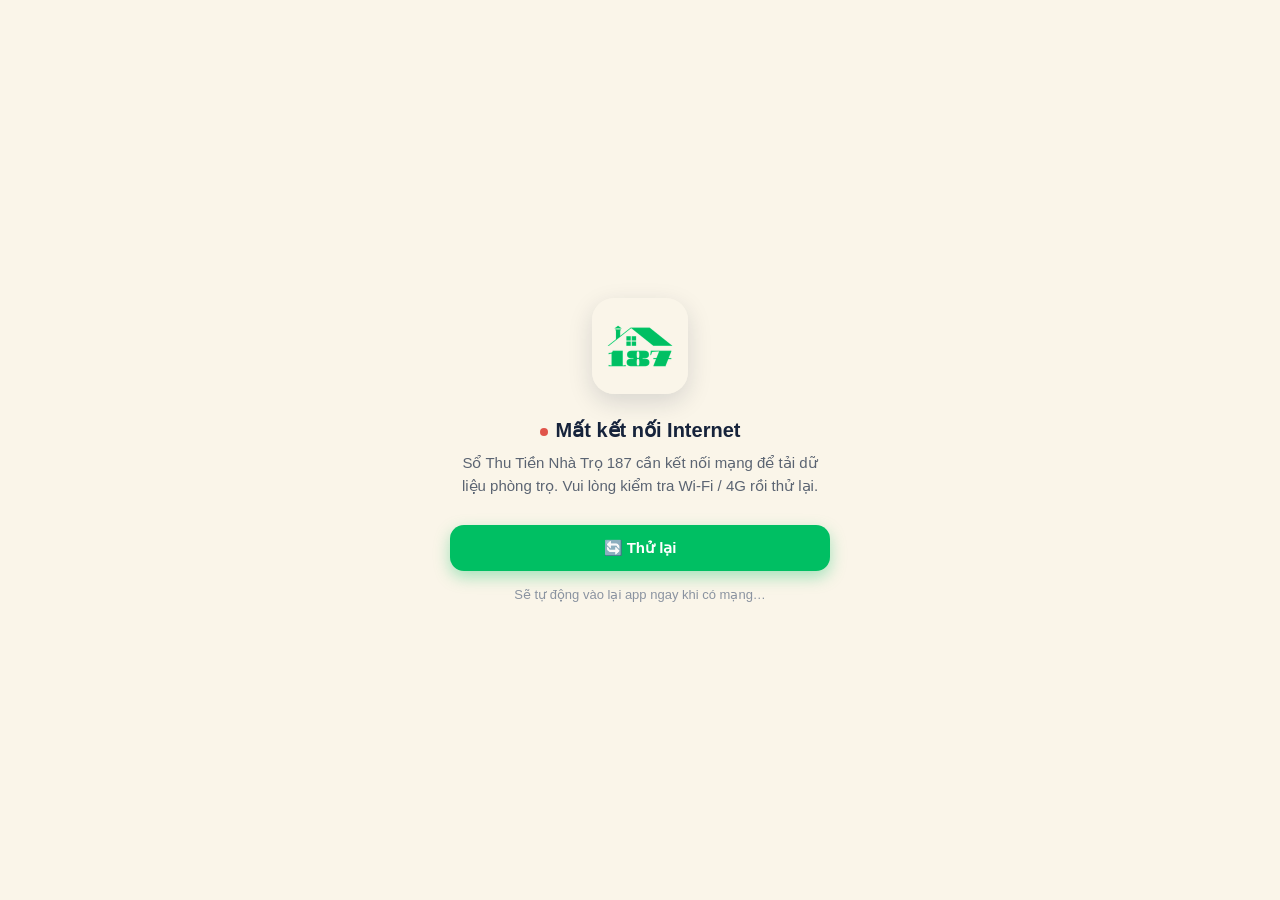
<file: offline.html>
<!DOCTYPE html>
<html lang="vi">
<head>
<meta charset="UTF-8">
<meta name="viewport" content="width=device-width, initial-scale=1.0, maximum-scale=5, user-scalable=yes">
<title>Mất kết nối — Nhà Trọ 187 NSHL</title>
<meta name="theme-color" content="#16233B">
<link rel="icon" type="image/png" href="logo_187_xanhla.png">
<style>
  :root{
    --cream:#FAF5E9;
    --navy:#16233B;
    --green:#00BF63;
  }
  *{box-sizing:border-box;}
  html,body{
    margin:0;
    height:100%;
    background:var(--cream);
    color:var(--navy);
    font-family:-apple-system,BlinkMacSystemFont,"Segoe UI",Roboto,"Be Vietnam Pro",Arial,sans-serif;
  }
  body{
    display:flex;
    align-items:center;
    justify-content:center;
    padding:24px;
  }
  .card{
    width:100%;
    max-width:380px;
    text-align:center;
  }
  .logo{
    width:96px;
    height:96px;
    border-radius:22px;
    margin:0 auto 24px;
    display:block;
    box-shadow:0 8px 24px rgba(22,35,59,0.15);
  }
  h1{
    font-size:20px;
    font-weight:700;
    margin:0 0 10px;
    color:var(--navy);
  }
  p{
    font-size:15px;
    line-height:1.5;
    color:#5b6472;
    margin:0 0 28px;
  }
  .dot{
    display:inline-block;
    width:8px;
    height:8px;
    border-radius:50%;
    background:#e0544a;
    margin-right:8px;
    vertical-align:middle;
    animation:pulse 1.6s ease-in-out infinite;
  }
  @keyframes pulse{
    0%,100%{opacity:1;}
    50%{opacity:.35;}
  }
  button{
    appearance:none;
    border:none;
    background:var(--green);
    color:#fff;
    font-size:15px;
    font-weight:700;
    padding:14px 28px;
    border-radius:14px;
    cursor:pointer;
    width:100%;
    box-shadow:0 6px 16px rgba(0,191,99,0.35);
  }
  button:active{
    transform:scale(0.98);
  }
  .hint{
    margin-top:16px;
    font-size:13px;
    color:#8a93a0;
  }
</style>
</head>
<body>
  <div class="card">
    <img class="logo" src="icon-192.png" alt="Nhà Trọ 187" onerror="this.src='logo_187_xanhla.png'">
    <h1><span class="dot"></span>Mất kết nối Internet</h1>
    <p>Sổ Thu Tiền Nhà Trọ 187 cần kết nối mạng để tải dữ liệu phòng trọ. Vui lòng kiểm tra Wi‑Fi / 4G rồi thử lại.</p>
    <button onclick="location.reload()">🔄 Thử lại</button>
    <div class="hint" id="hint">Sẽ tự động vào lại app ngay khi có mạng…</div>
  </div>

<script>
// Tự tải lại ngay khi thiết bị có mạng trở lại — không cần anh bấm gì
window.addEventListener('online', function(){
  document.getElementById('hint').textContent = 'Đã có mạng, đang vào lại app…';
  setTimeout(function(){ location.reload(); }, 400);
});
</script>
</body>
</html>
</file>
